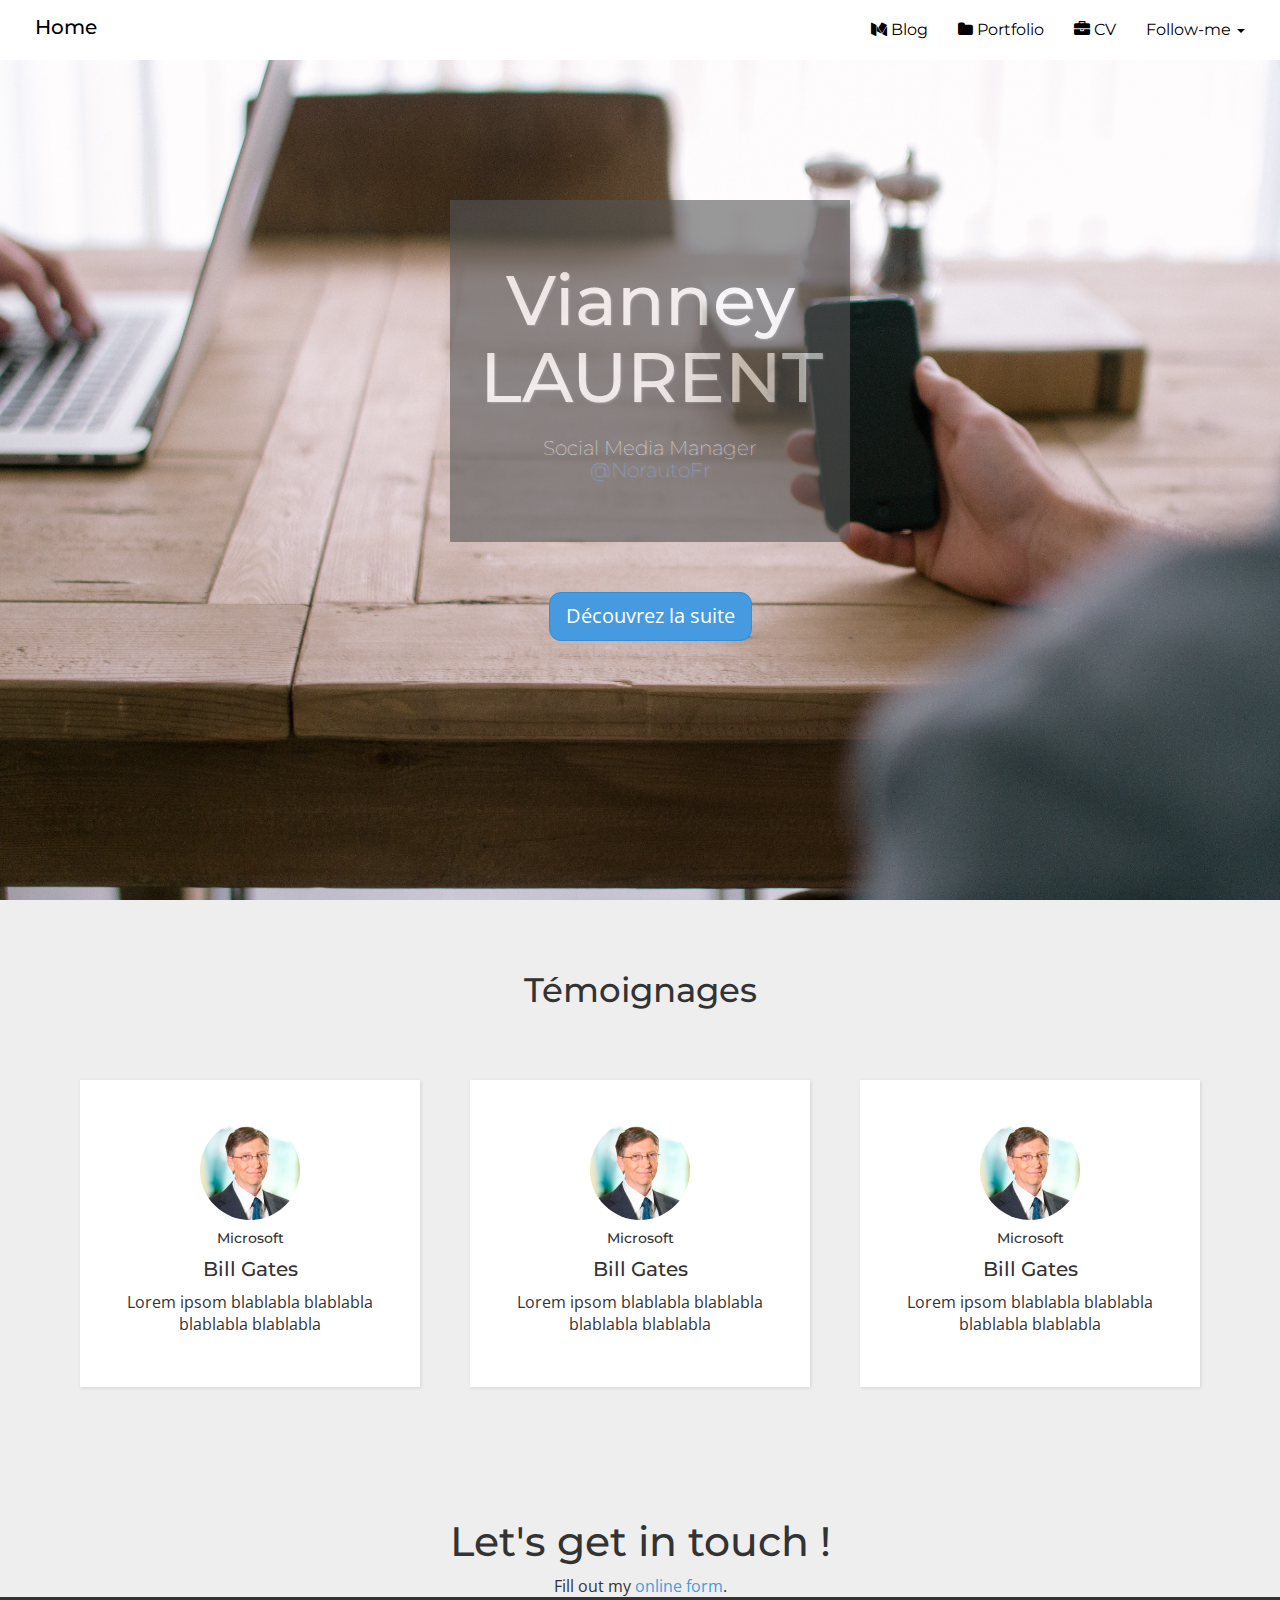
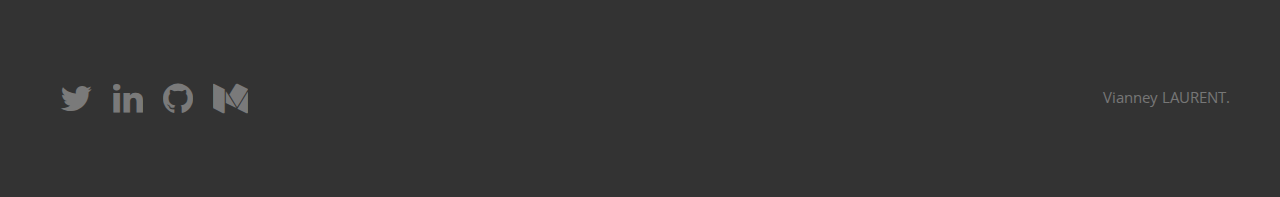
<file: index.html>
<!doctype html>
<html>
  <head>
    <meta charset="utf-8">

    <!-- Always force latest IE rendering engine or request Chrome Frame -->
    <meta content="IE=edge,chrome=1" http-equiv="X-UA-Compatible">

    <!-- For Bootstrap responsiveness -->
    <meta http-equiv="X-UA-Compatible" content="IE=edge">
    <meta name="viewport" content="width=device-width, initial-scale=1">

    <!-- Use title if it's in the page YAML frontmatter -->
    <title>Vianney LAURENT</title>

    <link href="stylesheets/all.css" rel="stylesheet" />
    <script src="javascripts/all.js"></script>

    <!-- HTML5 Shim and Respond.js IE8 support of HTML5 elements and media queries -->
    <!-- Leave those next 4 lines if you care about users using IE8 -->
    <!--[if lt IE 9]>
      <script src="https://oss.maxcdn.com/html5shiv/3.7.2/html5shiv.min.js"></script>
      <script src="https://oss.maxcdn.com/respond/1.4.2/respond.min.js"></script>
    <![endif]-->
  </head>

  <body class="index">

    <nav class="navbar navbar-default navbar-fixed-top navbar-wagon" role="navigation">
  <div class="container-fluid">
    <!-- Brand and toggle get grouped for better mobile display -->
    <div class="navbar-header">
      <button type="button" class="navbar-toggle collapsed" data-toggle="collapse" data-target="#bs-example-navbar-collapse-1">
        <span class="sr-only">Toggle navigation</span>
        <span class="icon-bar"></span>
        <span class="icon-bar"></span>
        <span class="icon-bar"></span>
      </button>
<a class="navbar-brand img-circle" href="./">        <h4>Home</h4>
</a>    </div>

    <!-- Collect the nav links, forms, and other content for toggling -->
    <div class="collapse navbar-collapse" id="bs-example-navbar-collapse-1">

      <ul class="nav navbar-nav navbar-right">
        <li>
<a href="https://medium.com/@VianneyL">            <i class="fa fa-medium"></i> Blog
</a>        </li>

        <li>
<a href="portfolio.html">            <i class="fa fa-folder"></i> Portfolio
</a>        </li>
        <li>
<a href="cv.html">            <i class="fa fa-briefcase"></i> CV
</a>        </li>
        <li class="dropdown">
          <a href="#" class="dropdown-toggle" data-toggle="dropdown" role="button" aria-expanded="false">Follow-me <span class="caret"></span></a>
          <ul class="dropdown-menu" role="menu">
            <li><a target="_blank" href="https://twitter.com/vianneylaurent"><i class="fa fa-twitter"></i> Twitter</a></li>
            <li><a target="_blank" href="https://Linkedin.com/in/vianneylaurent"><i class="fa fa-linkedin"></i> LinkedIn</a></li>
            <li><a target="_blank" href="https://Github.com/vialau"><i class="fa fa-github"></i> Github</a></li>
            <li><a target="_blank" href="https://medium.com/@VianneyL"><i class="fa fa-medium"></i> Medium</a></li>
    </div><!-- /.navbar-collapse -->
  </div><!-- /.container-fluid -->
</nav>

    		<div class="wrapper text-center">

			<div id="title">
				<h1>Vianney LAURENT</h1>
				<h4>Social Media Manager <a target="_blank"	href="https://twitter.com/NorautoFr">@NorautoFr</a></h4>
			</div>

			<div class="spacer-small"></div>

				<a href="#testimonial" class="btn btn-primary btn-lg text-center">Découvrez la suite</a>
		</div>




<div class="spacer-small" id="testimonial"></div>
		<div class="container text-center">
			<div class="row">
				<h2>Témoignages</h2>

<div class="spacer-small"></div>


				<div class="col-xs-12 col-sm-4">
					<div class="testimonials">
						<img class="img-circle" height="100px" src="images/bill.jpg" />
						
						<h6>Microsoft</h6>
						<h4>Bill Gates</h4>
						<p>Lorem ipsom blablabla blablabla blablabla blablabla</p>
						
					</div>
				</div>


				<div class="col-xs-12 col-sm-4">
					<div class="testimonials">
						<img class="img-circle" height="100px" src="images/bill.jpg" />
						
						<h6>Microsoft</h6>
						<h4>Bill Gates</h4>
						<p>Lorem ipsom blablabla blablabla blablabla blablabla</p>
						
					</div>
				</div>


				<div class="col-xs-12 col-sm-4">
					<div class="testimonials">
						<img class="img-circle" height="100px" src="images/bill.jpg" />
						
						<h6>Microsoft</h6>
						<h4>Bill Gates</h4>
						<p>Lorem ipsom blablabla blablabla blablabla blablabla</p>
						
					</div>
				</div>

			</div>
		</div>

<div class="spacer-big"></div>

<div class="container text-center">
	<div class="row">
		<div class="col-xs-12">
			<h1>Let's get in touch !</h1>

		<div class="text-center" id="formulaire">
			<div id="wufoo-mo4ufzu1nwfei9">
			Fill out my <a href="https://vianneyl.wufoo.com/forms/mo4ufzu1nwfei9">online form</a>.
			</div>
			<script type="text/javascript">var mo4ufzu1nwfei9;(function(d, t) {
			var s = d.createElement(t), options = {
			'userName':'vianneyl',
			'formHash':'mo4ufzu1nwfei9',
			'autoResize':true,
			'height':'517',
			'async':true,
			'host':'wufoo.com',
			'header':'show',
			'ssl':true};
			s.src = ('https:' == d.location.protocol ? 'https://' : 'http://') + 'www.wufoo.com/scripts/embed/form.js';
			s.onload = s.onreadystatechange = function() {
			var rs = this.readyState; if (rs) if (rs != 'complete') if (rs != 'loaded') return;
			try { mo4ufzu1nwfei9 = new WufooForm();mo4ufzu1nwfei9.initialize(options);mo4ufzu1nwfei9.display(); } catch (e) {}};
			var scr = d.getElementsByTagName(t)[0], par = scr.parentNode; par.insertBefore(s, scr);
			})(document, 'script');</script>

		</div>
		</div>
	</div>
</div>


  <!-- Footer -->

      <div class="footer">
    <div class="footer-links">
      <a target="_blank" href="https://twitter.com/vianneylaurent"><i class="fa fa-twitter"></i></a>
      <a target="_blank" href="https://Linkedin.com/in/vianneylaurent"><i class="fa fa-linkedin"></i></a>
      <a target="_blank" href="https://Github.com/vialau"><i class="fa fa-github"></i></a>
      <a target="_blank" href="https://medium.com/@VianneyL"><i class="fa fa-medium"></i></a>
    </div>

    <div class="footer-copyright">
      Vianney LAURENT.
    </div>
  </div>
  




  </body>
</html>
</file>
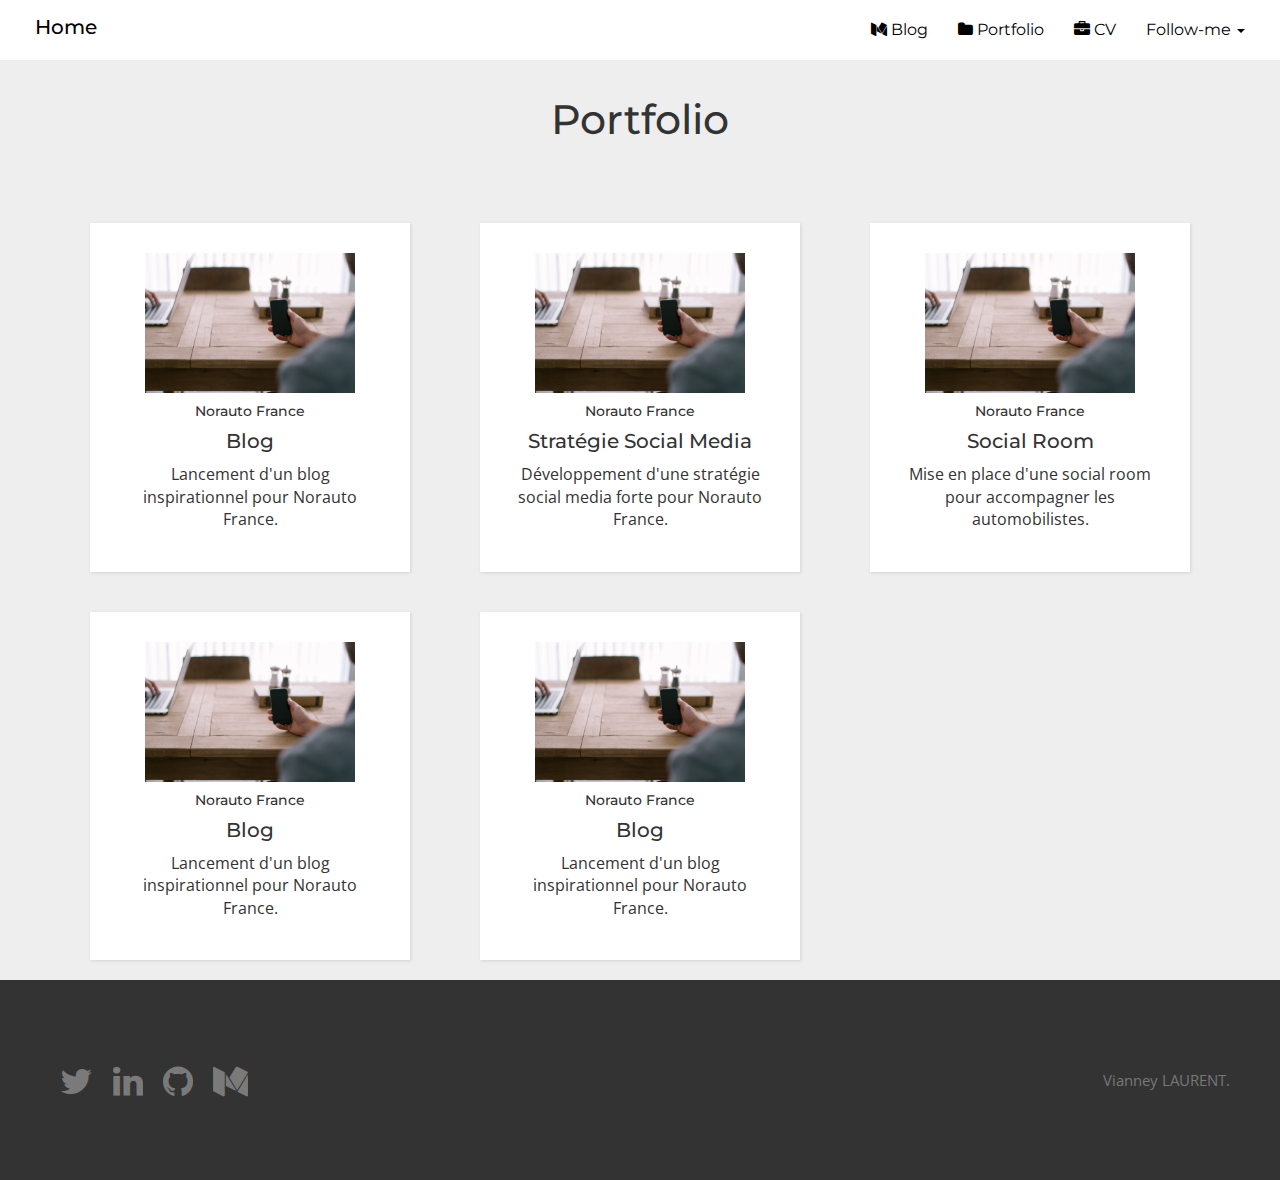
<file: portfolio.html>
<!doctype html>
<html>
  <head>
    <meta charset="utf-8">

    <!-- Always force latest IE rendering engine or request Chrome Frame -->
    <meta content="IE=edge,chrome=1" http-equiv="X-UA-Compatible">

    <!-- For Bootstrap responsiveness -->
    <meta http-equiv="X-UA-Compatible" content="IE=edge">
    <meta name="viewport" content="width=device-width, initial-scale=1">

    <!-- Use title if it's in the page YAML frontmatter -->
    <title>Portfolio</title>

    <link href="stylesheets/all.css" rel="stylesheet" />
    <script src="javascripts/all.js"></script>

    <!-- HTML5 Shim and Respond.js IE8 support of HTML5 elements and media queries -->
    <!-- Leave those next 4 lines if you care about users using IE8 -->
    <!--[if lt IE 9]>
      <script src="https://oss.maxcdn.com/html5shiv/3.7.2/html5shiv.min.js"></script>
      <script src="https://oss.maxcdn.com/respond/1.4.2/respond.min.js"></script>
    <![endif]-->
  </head>

  <body class="portfolio">

    <nav class="navbar navbar-default navbar-fixed-top navbar-wagon" role="navigation">
  <div class="container-fluid">
    <!-- Brand and toggle get grouped for better mobile display -->
    <div class="navbar-header">
      <button type="button" class="navbar-toggle collapsed" data-toggle="collapse" data-target="#bs-example-navbar-collapse-1">
        <span class="sr-only">Toggle navigation</span>
        <span class="icon-bar"></span>
        <span class="icon-bar"></span>
        <span class="icon-bar"></span>
      </button>
<a class="navbar-brand img-circle" href="./">        <h4>Home</h4>
</a>    </div>

    <!-- Collect the nav links, forms, and other content for toggling -->
    <div class="collapse navbar-collapse" id="bs-example-navbar-collapse-1">

      <ul class="nav navbar-nav navbar-right">
        <li>
<a href="https://medium.com/@VianneyL">            <i class="fa fa-medium"></i> Blog
</a>        </li>

        <li>
<a href="portfolio.html">            <i class="fa fa-folder"></i> Portfolio
</a>        </li>
        <li>
<a href="cv.html">            <i class="fa fa-briefcase"></i> CV
</a>        </li>
        <li class="dropdown">
          <a href="#" class="dropdown-toggle" data-toggle="dropdown" role="button" aria-expanded="false">Follow-me <span class="caret"></span></a>
          <ul class="dropdown-menu" role="menu">
            <li><a target="_blank" href="https://twitter.com/vianneylaurent"><i class="fa fa-twitter"></i> Twitter</a></li>
            <li><a target="_blank" href="https://Linkedin.com/in/vianneylaurent"><i class="fa fa-linkedin"></i> LinkedIn</a></li>
            <li><a target="_blank" href="https://Github.com/vialau"><i class="fa fa-github"></i> Github</a></li>
            <li><a target="_blank" href="https://medium.com/@VianneyL"><i class="fa fa-medium"></i> Medium</a></li>
    </div><!-- /.navbar-collapse -->
  </div><!-- /.container-fluid -->
</nav>

    <div class="spacer-medium"></div>

		<div class="container text-center">
			<div class="row">
				<h1>Portfolio</h1>

<div class="spacer-small"></div>


				<div class="col-xs-12 col-sm-6 col-md-4">
					<div class="projects">
						<img height="140px" src="images/background.jpg" />
						
						<h6>Norauto France</h6>
						<h4>Blog</h4>
						<p>Lancement d'un blog inspirationnel pour Norauto France.</p>
						
					</div>
				</div>


				<div class="col-xs-12 col-sm-6 col-md-4">
					<div class="projects">
						<img height="140px" src="images/background.jpg" />
						
						<h6>Norauto France</h6>
						<h4>Stratégie Social Media</h4>
						<p>Développement d'une stratégie social media forte pour Norauto France.</p>
						
					</div>
				</div>


				<div class="col-xs-12 col-sm-6 col-md-4">
					<div class="projects">
						<img height="140px" src="images/background.jpg" />
						
						<h6>Norauto France</h6>
						<h4>Social Room</h4>
						<p>Mise en place d'une social room pour accompagner les automobilistes.</p>
						
					</div>
				</div>


				<div class="col-xs-12 col-sm-6 col-md-4">
					<div class="projects">
						<img height="140px" src="images/background.jpg" />
						
						<h6>Norauto France</h6>
						<h4>Blog</h4>
						<p>Lancement d'un blog inspirationnel pour Norauto France.</p>
						
					</div>
				</div>


				<div class="col-xs-12 col-sm-6 col-md-4">
					<div class="projects">
						<img height="140px" src="images/background.jpg" />
						
						<h6>Norauto France</h6>
						<h4>Blog</h4>
						<p>Lancement d'un blog inspirationnel pour Norauto France.</p>
						
					</div>
				</div>

			</div>
		</div>

  <!-- Footer -->

      <div class="footer">
    <div class="footer-links">
      <a target="_blank" href="https://twitter.com/vianneylaurent"><i class="fa fa-twitter"></i></a>
      <a target="_blank" href="https://Linkedin.com/in/vianneylaurent"><i class="fa fa-linkedin"></i></a>
      <a target="_blank" href="https://Github.com/vialau"><i class="fa fa-github"></i></a>
      <a target="_blank" href="https://medium.com/@VianneyL"><i class="fa fa-medium"></i></a>
    </div>

    <div class="footer-copyright">
      Vianney LAURENT.
    </div>
  </div>
  




  </body>
</html>
</file>
